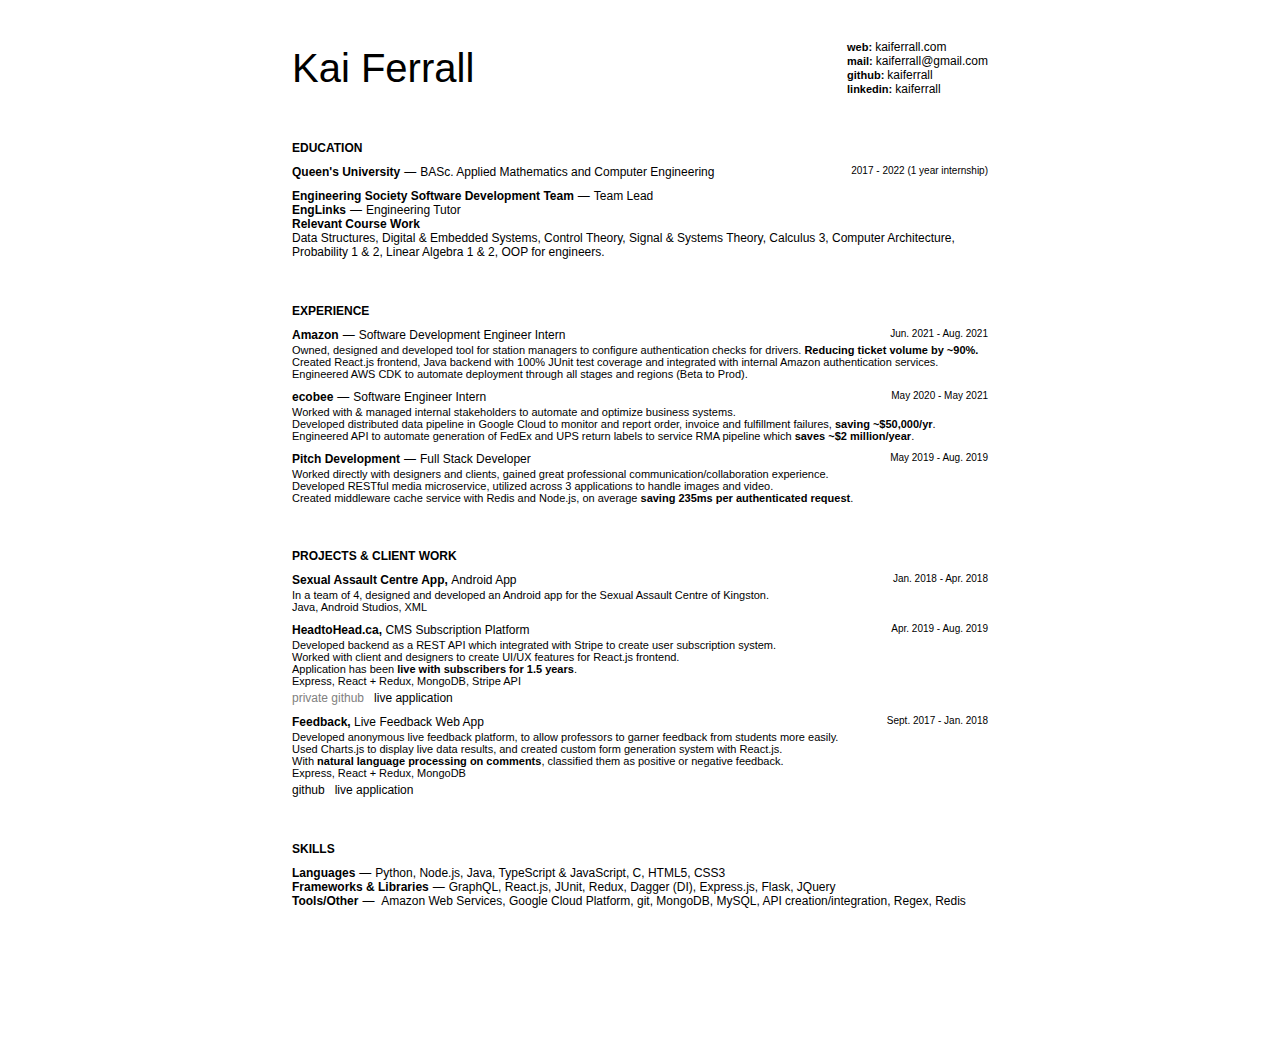
<file: index.html>
<!DOCTYPE html>
<html lang="en">
    <head>
        <title>Kai Ferrall</title>
        <link href="https://fonts.googleapis.com/css2?family=Roboto:ital,wght@0,100;0,300;0,400;0,500;0,700;0,900;1,100;1,300;1,400;1,500;1,700;1,900&display=swap" rel="stylesheet">
        <link rel="stylesheet" media="all" type="text/css" href="style.css"/>
    </head>
    <body>
        <header class="row">
            <h1>Kai Ferrall</h1>
            <div class="contacts">
                <p><b>web:</b> <a href="http://kaiferrall.com">kaiferrall.com</a></p>
                <p><b>mail:</b> <a href="mailto:kaiferrall@gmail.com">kaiferrall@gmail.com</a></p>
                <p><b>github:</b> <a href="https://github.com/kaiferrall">kaiferrall</a></p>
                <p><b>linkedin:</b> <a href="https://www.linkedin.com/in/kaiferrall/">kaiferrall</a></p>
            </div>
        </header>
        <main>
            <section class="education">
                <div class="title">
                    <h4>
                        EDUCATION
                    </h4>
                </div>
                <div class="item">
                    <div class="item-title row">
                        <p><b>Queen's University</b></p>
                        <p>BASc. Applied Mathematics and Computer Engineering</p>
                        <small>2017 - 2022 (1 year internship)</small>
                    </div>
                    <div class="item-title row">
                        <p><b>Engineering Society Software Development Team</b></p>
                        <p>Team Lead</p>
                    </div>
                    <div class="item-title row">
                        <p><b>EngLinks</b></p>
                        <p>Engineering Tutor</p>
                    </div>
                    <p id="classes"><b>Relevant Course Work</b></p>
                    <p id="classes">
                        Data Structures, Digital & Embedded Systems, Control Theory, 
                        Signal & Systems Theory, Calculus 3, Computer Architecture,
                        Probability 1 & 2, Linear Algebra 1 & 2, OOP for engineers.
                    </p>
                </div>
            </section>
            <section class="experience">
                <div class="title">
                    <h4>
                        EXPERIENCE
                    </h4>
                </div>
                <div class="item">
                    <div class="item-title row">
                        <p><b>Amazon</b></p>
                        <p>Software Development Engineer Intern</p>
                        <small>Jun. 2021 - Aug. 2021</small>
                    </div>
                    <div class="item-content">
                        <p>Owned, designed and developed tool for station managers to configure authentication checks for drivers. <b>Reducing ticket volume by ~90%.</b></p>
                        <p>Created React.js frontend, Java backend with 100% JUnit test coverage and integrated with internal Amazon authentication services.</p>
                        <p>Engineered AWS CDK to automate deployment through all stages and regions (Beta to Prod).</p>
                    </div>
                </div>
                <div class="item">
                    <div class="item-title row">
                        <p><b>ecobee</b></p>
                        <p>Software Engineer Intern</p>
                        <small>May 2020 - May 2021</small>
                    </div>
                    <div class="item-content">
                        <p>Worked with & managed internal stakeholders to automate and optimize business systems.</p>
                        <p>Developed distributed data pipeline in Google Cloud to monitor and report order, invoice and fulfillment failures, <b>saving ~$50,000/yr</b>.</p>
                        <p>Engineered API to automate generation of FedEx and UPS return labels to service RMA pipeline which <b>saves ~$2 million/year</b>.</p>
                    </div>
                </div>
                <div class="item">
                    <div class="item-title row">
                        <p><b>Pitch Development</b></p>
                        <p>Full Stack Developer</p>
                        <small>May 2019 - Aug. 2019</small>
                    </div>
                    <div class="item-content">
                        <p>Worked directly with designers and clients, gained great professional communication/collaboration experience.</p>
                        <p>
                            Developed RESTful media microservice, utilized across 3 applications to handle images and video.
                        </p>
                        <p>
                            Created middleware cache service with Redis and Node.js, on average <b>saving 235ms
                            per authenticated request</b>.
                        </p>
                    </div>
                </div>
            </section>
            <section class="projects">
                <div class="title">
                    <h4>
                        PROJECTS & CLIENT WORK
                    </h4>
                </div>
                <div class="item">
                    <div class="item-title row">
                        <p><b>Sexual Assault Centre App, <span id="grey">Android App</span></b></p>
                        <small>Jan. 2018 - Apr. 2018</small>
                    </div>
                    <div class="item-content">
                        <p>In a team of 4, designed and developed an Android app for the Sexual Assault Centre of Kingston.</p>
                        <p>Java, Android Studios, XML</p>
                    </div>
                </div>
                <div class="item">
                    <div class="item-title row">
                        <p><b>HeadtoHead.ca, <span id="grey">CMS Subscription Platform</span></b></p>
                        <small>Apr. 2019 - Aug. 2019</small>
                    </div>
                    <div class="item-content">
                        <p>Developed backend as a REST API which integrated with Stripe to create user subscription system.</p>
                        <p>Worked with client and designers to create UI/UX features for React.js frontend.</p>
                        <p>Application has been <b>live with subscribers for 1.5 years</b>.</p>
                        <p>Express, React + Redux, MongoDB, Stripe API</p>
                    </div>
                    <div class="links row">
                        <a id="private">private github</a>
                        <a href="https://portal.headtohead.ca/" target="_blank">live application</a>
                    </div>
                </div>
                <div class="item">
                    <div class="item-title row">
                        <p><b>Feedback, <span id="grey">Live Feedback Web App</span></b></p>
                        <small>Sept. 2017 - Jan. 2018</small>
                    </div>
                    <div class="item-content">
                        <p>Developed anonymous live feedback platform, to allow professors to garner feedback from students more easily.</p>
                        <p>Used Charts.js to display live data results, and created custom form generation system with React.js.</p>
                        <p>With <b>natural language processing on comments</b>, classified them as positive or negative feedback.</p>
                        <p>Express, React + Redux, MongoDB</p>
                    </div>
                    <div class="links row">
                        <a href="https://github.com/kaiferrall/FeedBack" target="_blank">github</a>
                        <a href="https://profalytics.herokuapp.com/" target="_blank">live application</a>
                    </div>
                </div>
            </section>
            <section class="skills">
                <div class="title">
                    <h4>
                        SKILLS
                    </h4>
                </div>
                <div class="item">
                    <div class="item-title row">
                        <p><b>Languages</b></p>
                        <p>Python, Node.js, Java, TypeScript & JavaScript, C, HTML5, CSS3</p>
                    </div>
                    <div class="item-title row">
                        <p><b>Frameworks & Libraries</b></p>
                        <p>GraphQL, React.js, JUnit, Redux, Dagger (DI), Express.js, Flask, JQuery</p>
                    </div>
                    <div class="item-title row">
                        <p><b>Tools/Other</b></p>
                        <p>
                            Amazon Web Services, Google Cloud Platform, git, MongoDB, MySQL, API creation/integration, Regex, Redis
                        </p>
                    </div>
                </div>
            </section>
        </main>
    </body>
</html>
</file>
<file: style.css>
* {
  margin: 0;
  padding: 0;
  font-family: "Avenir", "Arial";
  box-sizing: border-box;
}
* a {
  text-decoration: none;
  color: inherit;
}
* i {
  vertical-align: middle;
}
*.no-margin {
  margin-bottom: 0 !important;
}

body {
  width: 8.5in;
  height: 11in;
  margin: 0 auto;
}

b {
  font-weight: 600;
}

.row {
  display: flex;
}

.col {
  display: flex;
  flex-direction: column;
}

p {
  font-size: 14px;
}

section {
  padding: 0 60px 0 60px;
  margin-top: 45px;
}

header {
  align-items: center;
  justify-content: space-between;
  padding: 40px 60px 0 60px;
}

header h1 {
  font-size: 40px;
  font-weight: 200;
  line-height: 40px;
}

header a {
  font-size: 14px;
  font-weight: 100;
}

.contacts a {
  font-size: 12px;
}
.contacts p {
  font-size: 11px;
}

.skills div p:nth-child(2)::before {
  content: "\2014";
  margin: 0 4px;
}

.skills div p:nth-child(2) {
  font-size: 12px;
}

.title h4 {
  font-size: 12px;
  font-weight: 900;
}

.item-title p:nth-child(2)::before {
  content: "\2014";
  margin: 0 4px;
}

.item {
  margin: 10px 0;
}
.item-title p {
  font-size: 12px;
}
.item-title small {
  margin-left: auto;
  font-size: 10px;
}

.item-content {
  margin: 2px 0 0 0;
}

.item-content p {
  font-size: 11px;
}

.links {
  margin-top: 4px;
}
.links a {
  font-size: 12px;
}

.links a:nth-of-type(odd) {
  margin: 0 10px 0 0;
}

.education .item div:nth-child(2) {
  margin-top: 10px;
}

#private {
  color: grey;
}

#grey {
  font-weight: 400;
  font-size: 12px;
}

#classes {
  font-size: 12px;
}
</file>
